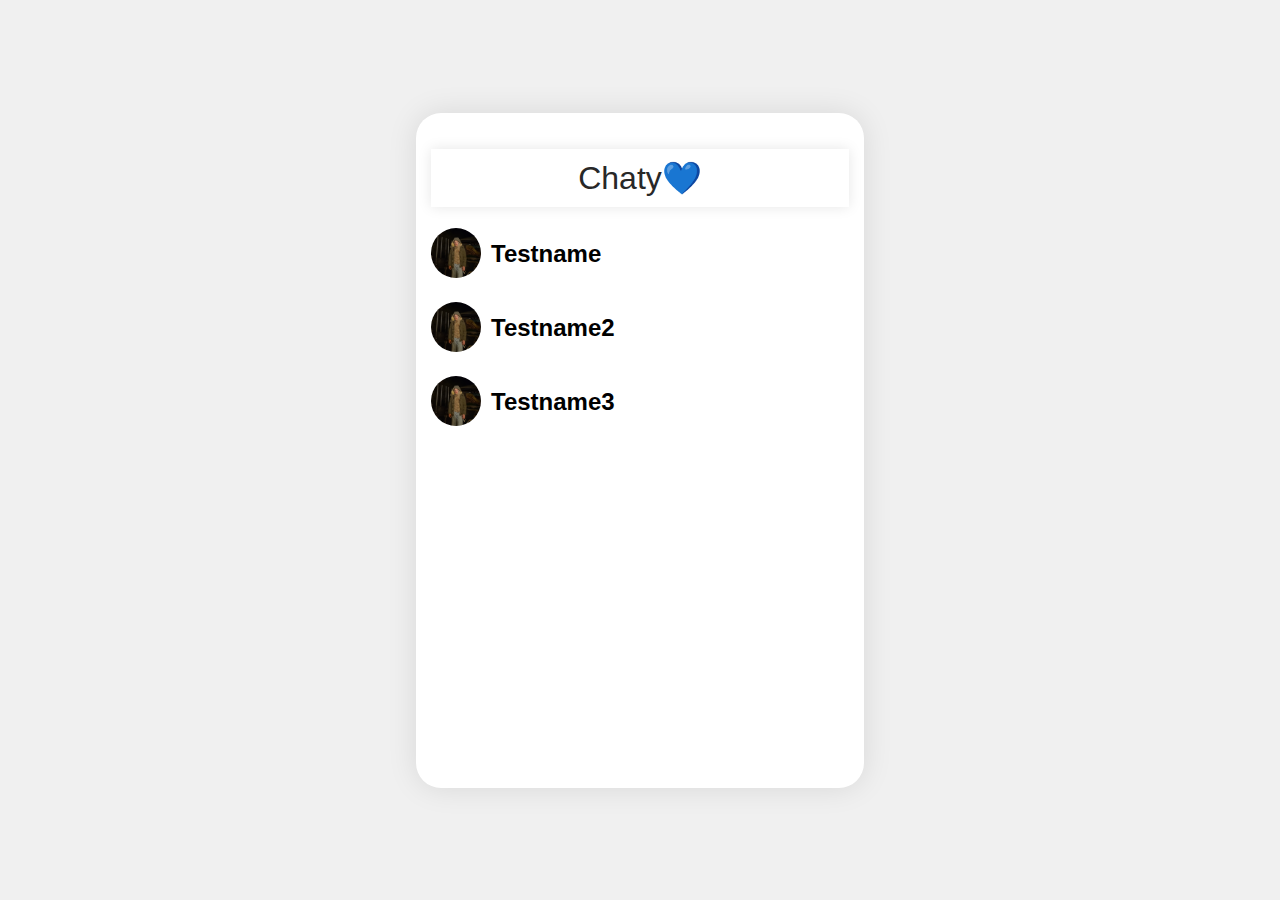
<file: index.html>
<!DOCTYPE html>
<html lang="en">
<head>
    <meta charset="UTF-8">
    <meta name="viewport" content="width=device-width, initial-scale=1.0">
    <link rel="stylesheet" href="styles.css">
    <title>Chaty</title>
    <link rel="icon" href="res/logo.png">
</head>
<body>
    <div class="profile-container">
        <h1>Chaty💙</h1>
        <div class="profile-" id="profile1">
            <a href="test.html"><img src="res/test/pfp.jpg" alt="profilePic"></a>
            <a href="test.html"><h2>Testname</h2></a>
            <div class="notification"></div>
        </div>
        <div class="profile-" id="profile2">
            <a href="test.html"><img src="res/test/pfp.jpg" alt="profilePic"></a>
            <a href="test.html"><h2>Testname2</h2></a>
            <div class="notification"></div>
        </div>
        <div class="profile-" id="profile3">
            <a href="test.html"><img src="res/test/pfp.jpg" alt="profilePic"></a>
            <a href="test.html"><h2>Testname3</h2></a>
            <div class="notification"></div>
        </div>
    </div>
    <script src="test.js"></script>
</body>
</html>
</file>
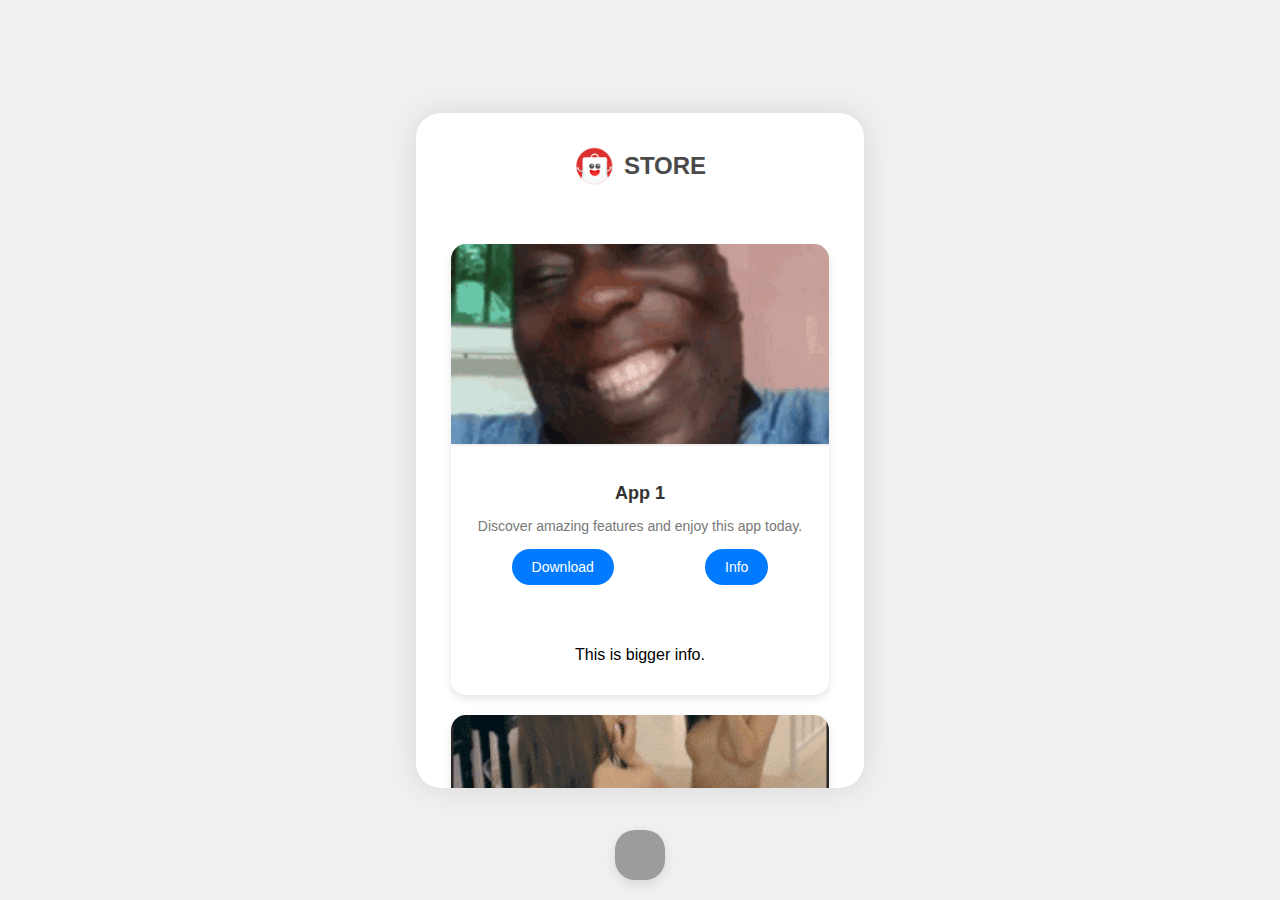
<file: appstore.html>
<!DOCTYPE html>
<html lang="en">
<head>
    <meta charset="UTF-8">
    <meta name="viewport" content="width=device-width, initial-scale=1.0">
    <link rel="stylesheet" href="styles.css">
    <title>Chaty</title>
    <link rel="icon" href="res/icons/store_icon.png">
</head>
<body>
    <div class="profile-container">
        <div class="title">
            <img src="res/icons/store_icon.png" alt="GALLERY">
            <p>STORE</p>
        </div>
        <div class="store" id="store">
            <div class="app-card">
                <img src="res/pr/profile13.gif"App Image 1">
                <div class="app-info">
                    <h3>App 1</h3>
                    <p>Discover amazing features and enjoy this app today.</p>
                    <div class="app-buttons">
                        <button>Download</button>
                        <button>Info</button>
                    </div>
                </div>
                <p class="app-info info-big">This is bigger info.</p>
            </div>
        
            <div class="app-card">
                <img src="res/pr/profile19.gif" alt="App Image 3">
                <div class="app-info">
                    <h3>App 3</h3>
                    <p>Boost your daily efficiency with this awesome app!</p>
                    <div class="app-buttons">
                        <button>Download</button>
                        <button>Info</button>
                    </div>
                </div>
                <p class="app-info info-big">This is bigger info.</p>
            </div>
        </div>
        
    </div>
        <button id="back" onclick="window.location.href='index.html';"></button>
    </div>
    
    
    </div>
    <script src="appstore.js"></script>
</body>
</html>
</file>
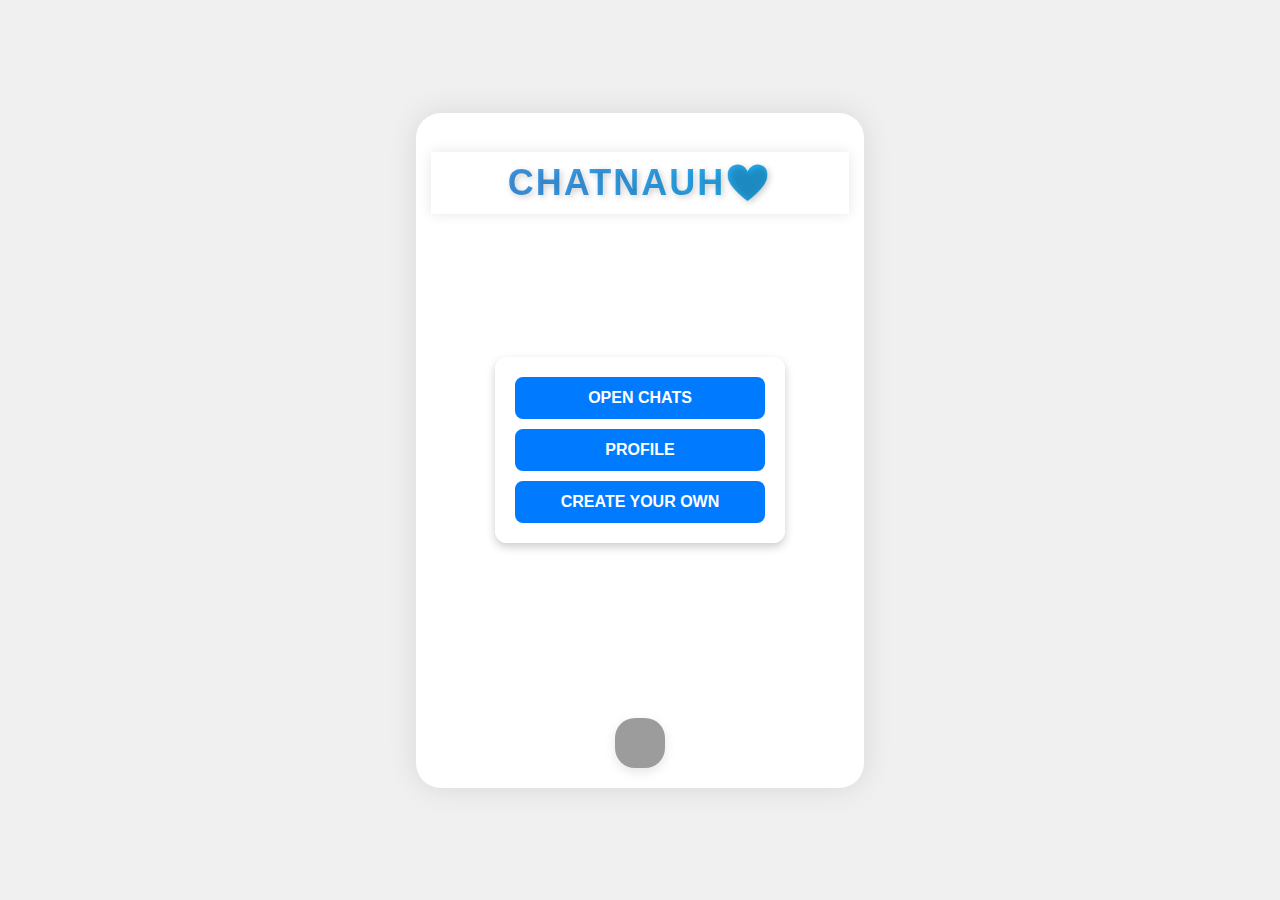
<file: chatnauh.html>
<!DOCTYPE html>
<html lang="en">
<head>
    <meta charset="UTF-8">
    <meta name="viewport" content="width=device-width, initial-scale=1.0">
    <link rel="stylesheet" href="styles.css">
    <title>Chatnauh</title>
    <link rel="icon" href="res/logo.png">
</head>
<body>
    <div class="profile-container">
        <h1 id="lower">CHATNAUH💙</h1>
        <div class="chatnauh">
           <button id="open_chats" onclick="window.location.href='chats.html';">OPEN CHATS</button>
           <button id="open_profile" onclick="window.location.href='profile.html';" >PROFILE</button>
           <button id="open_creation" onclick="window.location.href='creation.html';">CREATE YOUR OWN</button>
        </div> 
        <button id="back" onclick="window.location.href='index.html';"></button>
    </div>
    
    
    </div>
    <script src="chatnauh.js"></script>
</body>
</html>
</file>
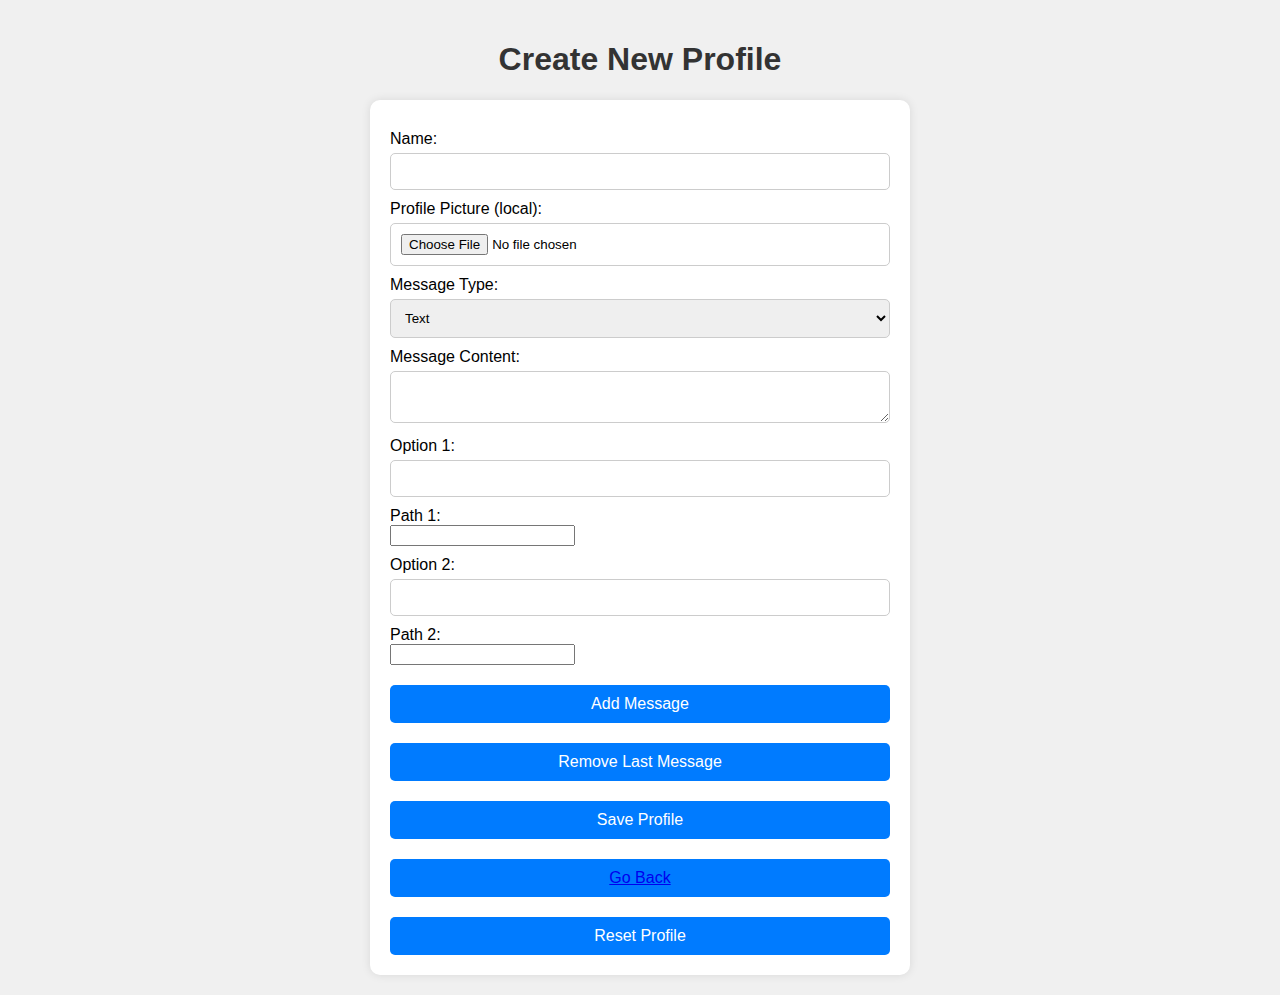
<file: create-profile.html>
<!DOCTYPE html>
<html lang="en">
<head>
    <meta charset="UTF-8">
    <meta name="viewport" content="width=device-width, initial-scale=1.0">
    <title>Create Profile</title>
    <link rel="stylesheet" href="styles_Cr.css">
    <link rel="icon" href="res/logo.png">
</head>
<body>
    <h1>Create New Profile</h1>
    <form id="profile-form">
        <label for="profileName">Name:</label>
        <input type="text" id="profileName" name="profileName" required>
        
        <label for="profilePic">Profile Picture (local):</label>
        <input type="file" id="profilePic" name="profilePic" accept="image/*" required>

        <label for="messageType">Message Type:</label>
        <select id="messageType">
            <option value="text">Text</option>
            <option value="image">Image</option>
            <option value="wait">Wait</option>
        </select>

        <div id="message-content-section">
            <label for="messageContent">Message Content:</label>
            <textarea id="messageContent" name="messageContent"></textarea>
        </div>
        <div id="imageSection">
            <label for="imageUpload">Upload Image:</label>
            <input type="file" id="imageUpload" name="imageUpload" accept="image/*">
        </div>

        <div id="message-options-section">
            <label for="option1">Option 1:</label>
            <input type="text" id="option1" name="option1">
            <label for="path1">Path 1:</label>
            <input type="number" id="path1" name="path1" min="0">

            <label for="option2">Option 2:</label>
            <input type="text" id="option2" name="option2">
            <label for="path2">Path 2:</label>
            <input type="number" id="path2" name="path2" min="0">
        </div>

        <div id="wait-time-section" style="display: none;">
            <label for="waitTime">Wait Time (minutes):</label>
            <input type="number" id="waitTime" name="waitTime" min="0">
        </div>

        <button type="button" id="add-message-btn">Add Message</button>
        <button type="button" id="removeMessage">Remove Last Message</button>
        <ul id="messages-list"></ul>
        
        <button type="submit">Save Profile</button>
        <button><a id="disable" href="index.html">Go Back</a></button>
        <button type="reset">Reset Profile</button>
    </form>

    <script src="create-profile.js"></script>
</body>
</html>
</file>
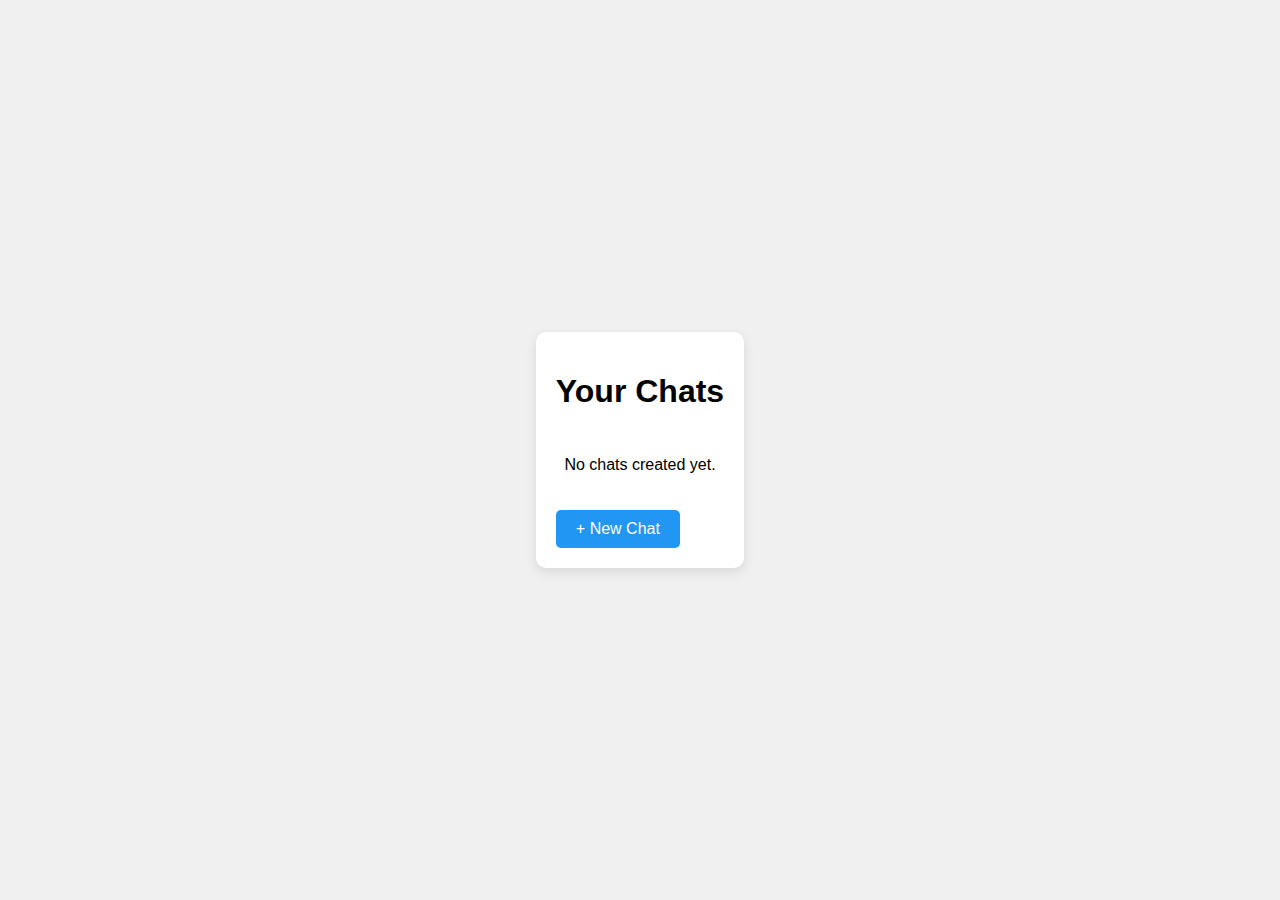
<file: creation.html>
<!DOCTYPE html>
<html lang="en">
<head>
  <meta charset="UTF-8" />
  <meta name="viewport" content="width=device-width, initial-scale=1.0"/>
  <link rel="stylesheet" href="styles.css" />
  <title>Your Chats</title>
</head>
<body>
  <div class="chat-overview">
    <h1>Your Chats</h1>
    <div id="chatList" class="chat-list"></div>
    <button onclick="createNewChat()">+ New Chat</button>
  </div>

  <script src="storage.js"></script>
  <script src="creation.js"></script>
</body>
</html>
</file>
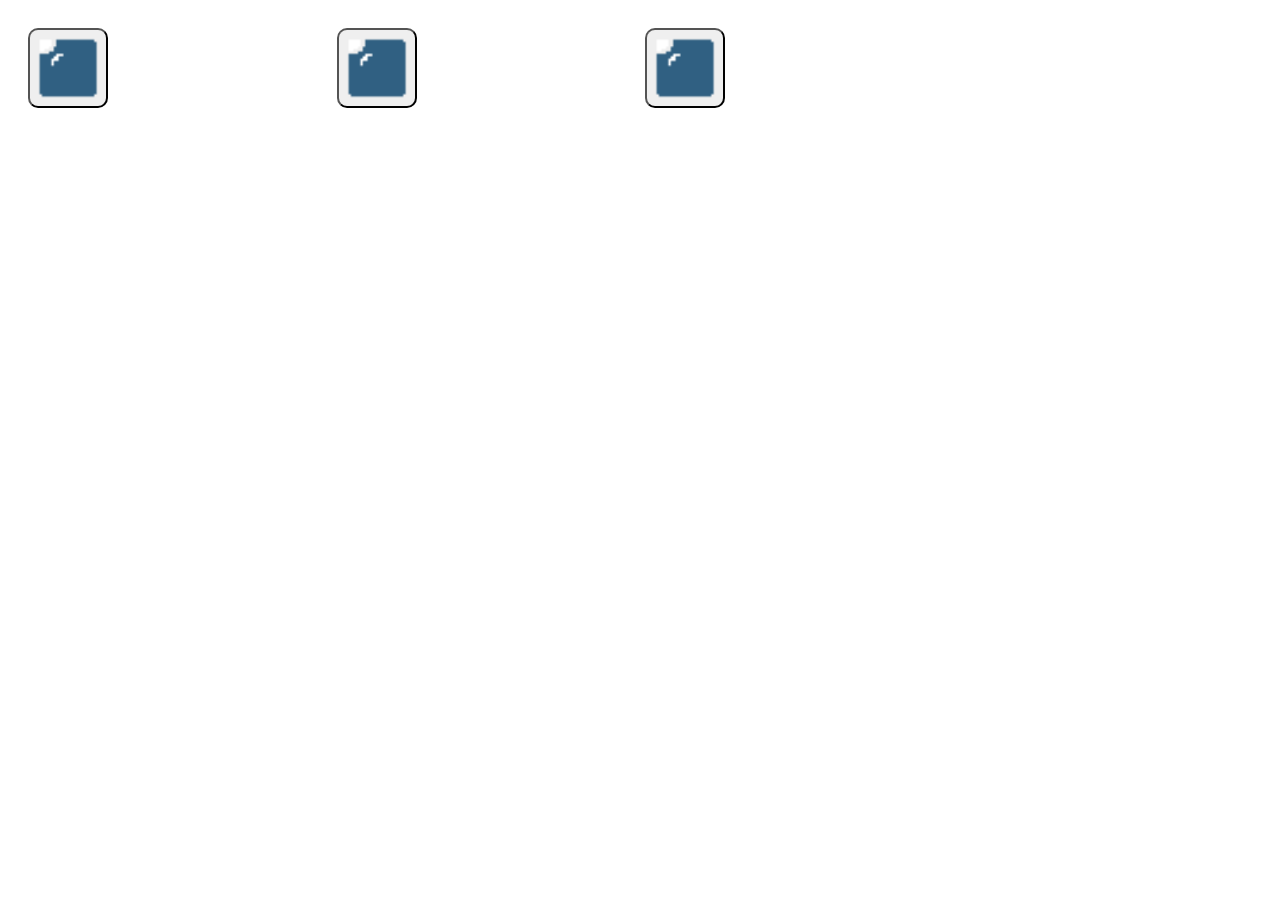
<file: debug2.html>
<!DOCTYPE html>
<html lang="en">
<head>
    <meta charset="UTF-8">
    <meta name="viewport" content="width=device-width, initial-scale=1.0">
    <title>Dynamisches Drag-and-Drop</title>
    <style>
        .phone {
            display: grid;
            grid-template-columns: repeat(4, 1fr); /* 4 Spalten */
            gap: 10px;
            padding: 20px;
        }

        .slot {
            width: 80px;
            height: 80px;
            border-radius: 10px;
            display: flex;
            justify-content: center;
            align-items: center;
        }

        /* Standard: Slots unsichtbar (keine gestrichelte Umrandung) */
        .slot {
            border: none;
        }

        /* Aktiv: Slots zeigen eine gestrichelte Umrandung */
        .dragging-active .slot {
            border: 2px dashed lightgray;
        }

        .app {
            width: 80px;
            height: 80px;
            border-radius: 10px;
            background-size: cover;
            background-position: center;
            cursor: grab;
            position: relative;
        }

        /* Aktiv: Apps mit gestricheltem Rand während Drag */
        .dragging-active .app {
            border: 2px dashed lightgray;
        }

        .app.dragging {
            opacity: 0.5;
            cursor: grabbing;
        }
    </style>
</head>
<body>
    <div class="phone" id="phone">
        <!-- Slots werden durch JavaScript dynamisch befüllt -->
    </div>

    <script>
        const phone = document.getElementById('phone');

        // Array mit Apps (Bilder-URLs und Namen)
        const apps = [
            { id: "settings", image: "res/logo.png" },
            { id: "chaty", image: "res/logo.png" },
            { id: "gallery", image: "res/logo.png"}
        ];

        // Anzahl der Slots im Grid
        const totalSlots = 9;

        // Slots initial erstellen und Apps befüllen
        for (let i = 0; i < totalSlots; i++) {
            const slot = document.createElement('div');
            slot.classList.add('slot');

            // Apps in die ersten Slots laden
            if (i < apps.length) {
                const app = document.createElement('button');
                app.classList.add('app');
                app.setAttribute('draggable', 'true');
                app.style.backgroundImage = `url(${apps[i].image})`;
                app.setAttribute('id', apps[i].id);

                // App in den Slot einfügen
                slot.appendChild(app);

                // Drag-and-Drop-Ereignisse für die App
                addDragEvents(app);
            }

            // Slot zur Telefon-Oberfläche hinzufügen
            phone.appendChild(slot);

            // Drag-and-Drop-Ereignisse für Slots
            addSlotEvents(slot);
        }

        let draggedElement = null;

        // Drag-and-Drop-Events für Apps
        function addDragEvents(app) {
            app.addEventListener('dragstart', (e) => {
                draggedElement = e.target;
                e.target.classList.add('dragging');
                phone.classList.add('dragging-active'); // Klasse hinzufügen
            });

            app.addEventListener('dragend', (e) => {
                e.target.classList.remove('dragging');
                draggedElement = null;
                phone.classList.remove('dragging-active'); // Klasse entfernen
            });
        }

        // Drag-and-Drop-Events für Slots
        function addSlotEvents(slot) {
            slot.addEventListener('dragover', (e) => {
                e.preventDefault(); // Ermöglicht das Ablegen
            });

            slot.addEventListener('drop', (e) => {
                if (!slot.querySelector('.app')) { // Prüft, ob der Slot leer ist
                    slot.appendChild(draggedElement);
                }
            });
        }
    </script>
</body>
</html>
</file>
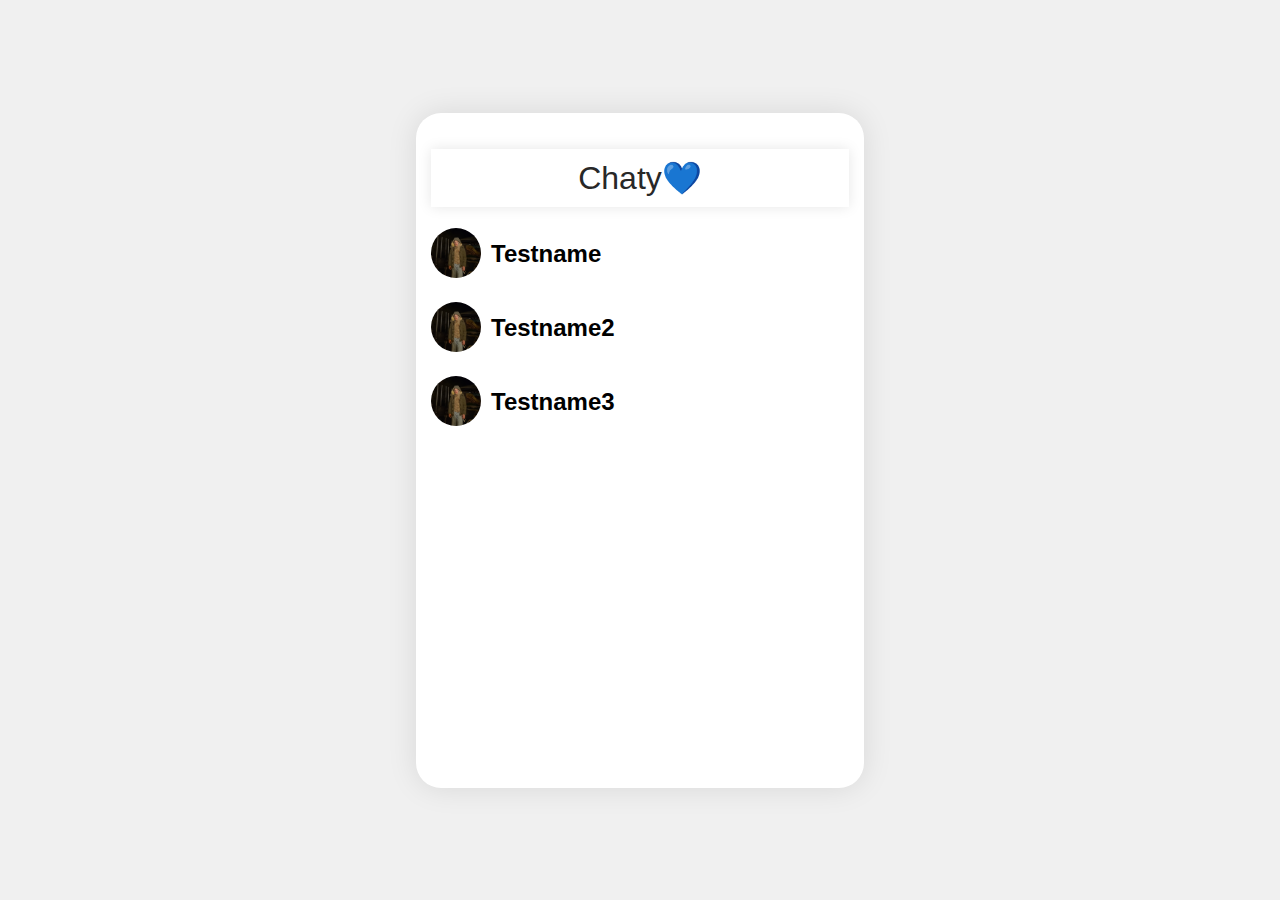
<file: edit.html>
<!DOCTYPE html>
<html lang="en">
<head>
  <meta charset="UTF-8" />
  <meta name="viewport" content="width=device-width, initial-scale=1.0" />
  <link rel="stylesheet" href="styles.css" />
  <title>Edit Chat</title>
</head>
<body>
  <div class="creation-container">
    <h1>Edit Your Chat</h1>

    <div class="chat-meta">
      <label>Character Name:
        <input type="text" id="chatName" placeholder="Enter chat name" />
      </label>
      <label>Profile Picture URL:
        <input type="text" id="chatImageUrl" placeholder="Enter image URL" />
      </label>
      <div class="image-preview">
        <img id="chatImagePreview" src="res/pr/unknown.png" alt="Chat image preview"/>
      </div>
    </div>

    <div class="creation" id="messagesContainer"></div>

    <button id="addMessageBtn">+ Add Message</button>
    <button id="saveBtn">Save Chat</button>
    <button id="exportBtn">Export Chat</button>
    <button id="previewBtn">Play Preview</button>
    <button onclick="window.location.href='creation.html'">← Back</button>
  </div>

  <!-- Templates (wie vorher) -->
  <template id="messageTemplate">
    <div class="message-card" draggable="true">
      <div class="message-header">
        <span class="message-title">Message</span>
        <button class="toggle-btn">▼</button>
      </div>
      <div class="message-body">
        <label>Type:
          <select class="msg-type">
            <option value="text">Text</option>
            <option value="image">Image</option>
            <option value="video">Video</option>
            <option value="notification">Notification</option>
            <option value="complete">Complete</option>
            <option value="createAndWait">Create and Wait</option>
          </select>
        </label>
        <label>Content:
          <input type="text" class="msg-content" placeholder="Enter text or URL" />
        </label>
        <div class="options-container">
          <h4>Options</h4>
          <div class="options-list"></div>
          <button class="add-option-btn">+ Add Option</button>
        </div>
      </div>
  
      <div class="message-actions">
        <button class="delete-message-btn">Delete</button>
      </div>
    </div>
  </template>
  

  <template id="optionTemplate">
    <div class="option">
      <input type="text" class="option-text" placeholder="Option text; leave blank and message will jump to next" />
      <label>Path to:
        <select class="path-dropdown"></select>
      </label>
      <button class="delete-option-btn">🗑️</button>
    </div>
  </template>

  <div class="whereFrom" id="whereFrom">
    <p>Starting Point:</p>
    <select class="whereFromSelect"></select>
  </div>
  
  

  <script src="storage.js"></script>
  <script src="edit.js"></script>
</body>
</html>
</file>
<file: styles.css>
/* styles.css */
body {
    display: flex;
    justify-content: center;
    align-items: center;
    height: 100vh;
    margin: 0;
    font-family: Arial, sans-serif;
    background-color: #f0f0f0;
  }
  
  .chat-container {
    display: flex;
    flex-direction: column;
    align-items: center;
    width: 320px;
  }
  
  #messages {
    width: 100%;
    height: 400px;
    background-color: white;
    box-shadow: 0 0 10px rgba(0, 0, 0, 0.1);
    border-radius: 10px;
    overflow-y: auto;
    padding: 10px;
    margin-bottom: 10px;
  }

  .message {
    display: flex;
    max-width: 60%;  
    padding: 10px;
    border-radius: 15px; 
    margin-bottom: 10px;
    word-wrap: break-word;  
    font-size: 16px; 
}

.message.user {
    justify-content: flex-end;
    margin-left: 25%;
    background-color: var(--myColor, #DCF8C6);   
    color: #000; 
    box-shadow: 0px 2px 8px rgba(0, 0, 0, 0.1); 
    position: relative;
    padding: 12px 18px;  
}

.message.bot {
    justify-content: flex-start;
    background-color: #F0F0F0; 
    color: #333;  
    box-shadow: 0px 2px 8px rgba(0, 0, 0, 0.1); 
    position: relative;
    padding: 12px 18px; 
}
  .message.bot img {
    width: 80%;
    height: 50%;
    border-radius: 12px;
    transition: transform 0.3s ease;
    z-index: 1;
    object-fit: cover;
    position: relative;
  }

  .message.user::before {
    content: '';
    background-image: var(--avatar-image, url('res/logo.png')); /* Benutzer Avatar */
    background-size: cover;
    background-position: center;
    width: 30px;
    height: 30px;
    border-radius: 50%;
    position: absolute;
    left: -40px;  /* Avatar auf der linken Seite des Containers */
    top: 50%;
    transform: translateY(-50%);
}

.message.bot::before {
    content: '';
    background-image: var(--avatar-background-image, url('res/logo.png'));
    background-size: cover;
    background-position: center;
    width: 30px;
    height: 30px;
    border-radius: 50%;
    position: absolute;
    right: -40px;  /* Avatar auf der rechten Seite des Containers */
    top: 50%;
    transform: translateY(-50%);
}
  
  .message:hover {
    transform: translateY(-2px);
    box-shadow: 0px 4px 16px rgba(0, 0, 0, 0.1);  /* Etwas stärkerer Schatten beim Hover */
    transition: transform 0.2s ease, box-shadow 0.2s ease;
}

  .message .text {
    max-width: 70%;
    padding: 10px;
    border-radius: 10px;
    background-color: #e0e0e0;
    color: #333;
  }
  
  .message.user .text {
    background-color: #0084ff;
    color: white;
  }
  
  #options {
    display: flex;
    justify-content: space-between;
    flex-wrap: wrap;
    width: 100%;
  }
  
  #options button {
    width: 48%;
    padding: 10px;
    border: none;
    border-radius: 5px;
    background-color: #0084ff;
    color: white;
    cursor: pointer;
    margin-bottom: 10px;
    position: relative;
    z-index: 10;
  }
  
  .typing-indicator img {
    width: 50px;
    height: 50px;
    border-radius: 12px;
  }

  #profile img {
    width: 100px;
    height: 100px;
    border-radius: 30px;
    object-fit: cover;
  }
  
  .profile-container {
    width: 100%;
    max-width: 23%;
    height: 100%;
    max-height: 75%;
    background-color: white;
    box-shadow: 0 0 30px rgba(0, 0, 0, 0.1);
    border-radius: 25px;
    padding: 20px;
    margin: 0 auto; /* Centers the container */
    box-sizing: border-box;
    overflow-y: auto;
    overflow-x: hidden;
    position: relative;
}

.profile-containerH {
  width: 100%;
  max-width: 23%;
  height: 100%;
  max-height: 75%;
  background-color: white;
  box-shadow: 0 0 30px rgba(0, 0, 0, 0.1);
  border-radius: 25px;
  padding: 20px;
  margin: 0 auto; /* Centers the container */
  box-sizing: border-box;
  overflow-y: hidden; /*different*/
  overflow-x: hidden;
  position: relative;
  
  background-image: var(--myWallpaper); 
  border: 10px solid white; 
  background-size: cover;
  background-position: center; 
  background-repeat: no-repeat; 
}

.creation-container {
    width: 100%;
    max-width: 70%;
    height: 100%;
    max-height: 75%;
    background-color: white;
    box-shadow: 0 0 30px rgba(0, 0, 0, 0.1);
    border-radius: 25px;
    padding: 20px;
    margin: 0 auto; /* Centers the container */
    box-sizing: border-box;
    overflow-y: auto;
    overflow-x: hidden;
    position: relative;
}

.profile-content {
  display: flex;
  flex-direction: column;
  overflow-y: auto; 
  padding-top: 10px; 
  max-height: calc(75% - 20px);
  animation: slideUpProfile 1s ease-out forwards;
}

.profile-container h1 {
    color: rgb(40, 40, 40);
    text-decoration: dotted;
    font-family: Impact, Haettenschweiler, 'Arial Narrow Bold', sans-serif;
    font-weight: 200;
    font-stretch: wider;
    text-align: center;
    box-shadow: 0 0 13px rgba(0, 0, 0, 0.1);
    padding-top: 10px;
    padding-bottom: 10px;
    top:0;
    position: sticky;
}

.profile-containerH h1 {
  color: rgb(40, 40, 40);
  text-decoration: dotted;
  font-family: Impact, Haettenschweiler, 'Arial Narrow Bold', sans-serif;
  font-weight: 200;
  font-stretch: wider;
  text-align: center;
  box-shadow: 0 0 13px rgba(0, 0, 0, 0.1);
  padding-top: 10px;
  padding-bottom: 10px;
  top:0;
  position: sticky;
}

@media (max-width: 1700px) {
  .profile-container {
      max-width: 30%; /* Slightly increase container width on smaller screens */
      padding: 15px; /* Reduce padding to fit more content */
  }
  .profile-containerH {
    max-width: 30%; /* Slightly increase container width on smaller screens */
    padding: 15px; /* Reduce padding to fit more content */
}
  .notification_{
      width: 30%;
  }
}
/* Media query for smaller screens like tablets and phones */
@media (max-width: 1400px) {
  .profile-container {
      max-width: 35%; /* Slightly increase container width on smaller screens */
      padding: 15px; /* Reduce padding to fit more content */
  }
  .profile-containerH {
    max-width: 35%; /* Slightly increase container width on smaller screens */
    padding: 15px; /* Reduce padding to fit more content */
}
  .notification_{
    width: 30%;
}
}

@media (max-width: 1200px) {
    .profile-container {
        max-width: 40%; /* Slightly increase container width on smaller screens */
        padding: 15px; /* Reduce padding to fit more content */
    }
    .profile-containerH {
      max-width: 40%; /* Slightly increase container width on smaller screens */
      padding: 15px; /* Reduce padding to fit more content */
  }
    .notification_{
      width: 30%;
  }
}

@media (max-width: 900px) {
  .profile-container {
      max-width: 45%; /* Slightly increase container width on smaller screens */
      padding: 15px; /* Reduce padding to fit more content */
  }
  .notification_{
    width: 30%;
}
}

@media (max-width: 768px) {
    .profile-container {
        max-width: 60%; /* Allow it to take up more space on smaller screens */
        padding: 10px;
    }
    .profile-containerH {
      max-width: 60%; /* Allow it to take up more space on smaller screens */
      padding: 10px;
  }
    .notification_{
      width: 30%;
  }
}

@media (max-width: 480px) {
    .profile-container {
        max-width: 80%; /* Further increase container width */
        padding: 10px;
    }
    .profile-container h1 {
        font-size: 1.5em; /* Make font smaller on mobile */
    }

    .profile-containerH {
      max-width: 80%; /* Further increase container width */
      padding: 10px;
  }
  .profile-containerH h1 {
      font-size: 1.5em; /* Make font smaller on mobile */
  }
    
}


.profile- {
    display: flex;
    align-items: start;
    margin-bottom: 20px;
}

.profile- img {
    image-resolution: 100%;
    width: 100%;
    height: 100%;
    width: 50px;
    height: 50px;
    border-radius: 25px;
    margin-right: 10px;
    object-fit: cover;
}

.profile- h2{
  margin: 12px 0;
  text-decoration: none;
}
.profile- a {
  text-decoration: none;
  color: inherit;
}

.profile- h2:hover{
  text-decoration: underline;
}
.last-message {
  color: gray;
  font-size: 0.9em;
  text-align: center;
}

#back a{
  text-decoration: none;
  color: inherit;
}
#back a:hover{
  text-decoration: underline;
  color: inherit;
}

.notificationDot {
    width: 10px;
    height: 10px;
    background-color: red;
    border-radius: 50%;
    visibility: hidden;
}

.modal {
  visibility: hidden;
  position: fixed;
  top: 0;
  left: 0;
  width: 100%;
  height: 100%;
  background-color: rgba(0, 0, 0, 0.5); 
  z-index: 5;
}

.modal-content {
  background-color: white;
  margin: 5% auto;
  padding: 20px;
  border-radius: 10px;
  width: 80%;
  max-width: 700px;
  text-align: center;
  position: relative;
}

.close-btn {
  color: #ff1a1a;
  font-size: 28px;
  font-weight: bold;
  position: absolute;
  top: 10px; 
  right: 25px; 
  cursor: pointer;
  z-index: 11; 
}


.close-btn:hover,
.close-btn:focus {
  color: black;
  text-decoration: none;
  cursor: pointer;
}

#modal-img {
  width: 100%;
  height: auto;
  max-width: 500px;
  max-height: 75vh;
  border-radius: 10px;
  transition: transform 0.3s ease
}

#modal-img:hover {
  position: relative;
  transform: scale(1.1);
}

/* Notification Container */
.notification {
  position: fixed;
  bottom: 2%;
  right: 1%;
  background-color: #ff4f58; /* Vibrant color */
  color: white;
  padding: 15px;
  border-radius: 8px;
  width: 25%;
  box-shadow: 0 4px 12px rgba(0, 0, 0, 0.2);
  /*transform: translateY(100px);  Start position (hidden below) */
  opacity: 0; /* Initially hidden */
  transition: transform 1s ease-out, opacity 1s ease-out;  /* Smooth transition */
  margin-bottom: 60px;
  margin-right: 5%;
}

.notification_{
  position: fixed;
  bottom: 12%;
  right: 20px;
  background-color: aliceblue;
  color: #333;
  padding: 15px;
  border-radius: 8px;
  width: 25%;
  box-shadow: 0 4px 12px rgb(141, 141, 141);
  opacity: 0;
  transition: opacity 2s ease-in-out;
  margin-right: 5%;
}

/* Ensure content is arranged properly */
.notification-content {
  display: contents;
  align-items: end;
  width: 100%;
}

#notification-icon {
  width: 50px;
  height: 50px;
  margin-right: 15px;
  border-radius: 50%;
  object-fit: cover;
}

#notification-name {
  font-size: 18px;
  margin: 0;
  font-weight: bold;
  color: black;
}



/* Show class adds animation to fade and move */
.notification.show {
  opacity: 1;
  transform: translateY(0); /* Move into view */
  animation: vibrate 0.5s ease-out 0.5s infinite alternate;  /* Vibration effect */
}


/* Vibrate effect */
@keyframes vibrate {
  0% {
    transform: translateX(0);
  }
  25% {
    transform: translateX(-5px);
  }
  50% {
    transform: translateX(5px);
  }
  75% {
    transform: translateX(-5px);
  }
  100% {
    transform: translateX(5px);
  }
}

.spoiler-container {
  position: relative;
  display: inline-block;
  cursor: pointer;
  overflow: hidden;
  max-width: 100%;  /* Initial size limit */
  height: 50%;
}

.spoiler-content {
  opacity: 0.1;            
  filter: grayscale(100%);       
  transition: opacity 0.3s ease, filter 0.3s ease, max-width 0.3s ease;  /* Smooth transition for resizing */
  width: 200px;   
  height: 200px;;
}

.spoiler-text {
  position: absolute;
  top: 50%;
  left: 50%;
  transform: translate(-50%, -50%);
  color: white;
  font-weight: bold;
  background-color: rgba(0, 0, 0, 0.9);
  padding: 10px;
  border-radius: 10px;
  text-align: center;
}

.spoiler-container:hover .spoiler-content {
  opacity: 0.2; /* Show some feedback when hovering */
}

.spoiler-container .revealed {
  opacity: 1;         
  filter: grayscale(0%);
  max-width: none;      
  width: 100%;         
  height: 100%;;
}


@media (max-width: 600px) {
  .spoiler-container {
      max-width: 100%;
  }

  .spoiler-text {
      font-size: 12px; /* Kleinere Schrift für mobile Geräte */
      padding: 8px;
  }
}

.chatnauh {
  position: absolute;
  top: 50%;
  left: 50%;
  transform: translate(-50%, -50%);
  background-color: rgba(255, 255, 255, 0.85);  /* Heller Hintergrund */
  padding: 20px;
  border-radius: 12px;  /* Rundere Ecken */
  box-shadow: 0 4px 10px rgba(0, 0, 0, 0.2);  /* Sanfter Schatten */
  text-align: center;
  width: 250px;
  height: auto;
  display: flex;
  flex-direction: column;
  gap: 10px;
}

.chatnauh button {
  color: #fff;
  font-weight: bold;
  background-color: #007BFF;  /* Blaue Farbe für Buttons */
  padding: 12px;
  border-radius: 8px;
  border: none;
  font-size: 16px;
  cursor: pointer;
  transition: all 0.3s ease;  /* Sanfter Übergang */
}

.chatnauh button:hover {
  background-color: #0056b3;  /* Dunkleres Blau bei Hover */
  transform: translateY(-3px);  /* Leichte Anhebung des Buttons */
}

.chatnauh button:focus {
  outline: none;  /* Entfernt den Standard-Fokus-Rand */
}

.chatnauh button:active {
  transform: translateY(1px);  /* Drücken-Effekt */
}

#lower {
  font-family: 'Segoe UI', Tahoma, Geneva, Verdana, sans-serif;  /* Moderne Schriftart */
  color: transparent;  /* Text transparent machen, damit nur der Glanz sichtbar wird */
  font-size: 36px;
  font-weight: 700;
  text-transform: uppercase;
  letter-spacing: 2px;
  text-shadow: 2px 2px 6px rgba(0, 0, 0, 0.2);  /* Sanfter Schatten für Tiefe */
  margin-bottom: 20px;
  text-align: center;
  background: linear-gradient(90deg, #4A90E2, #00C9FF, #4A90E2); /* Glitzer-Farben */
  background-size: 300% 100%;
  -webkit-background-clip: text;  /* Hintergrund nur auf den Text anwenden */
  background-clip: text;
  animation: shine 40s infinite;  /* Animation für den Glanz */
}

.title {
  display: flex;
  align-items: center;
  justify-content: center;
  margin-bottom: 20px;
  animation: slideUpProfile 1s ease-out forwards;
}

.title img {
  width: 40px;
  height: 40px;
  margin-right: 10px;
  
}

.add-folder-btn {
  position: relative;
  border: none;
  background: none;
  cursor: pointer;
  padding: 8px;
  display: flex;
  align-items: center;
  justify-content: center;
  transition: transform 0.2s;
}

.add-folder-btn img {
  width: 24px;
  height: 24px;
  filter: brightness(0) invert(0); /* optional, depends on bg */
  transition: filter 0.3s;
}

.add-folder-btn:hover {
  transform: scale(1.1);
}

.add-folder-btn .btn-text {
  position: absolute;
  bottom: -28px;
  background-color: #333;
  color: #fff;
  padding: 4px 8px;
  border-radius: 5px;
  font-size: 0.8em;
  white-space: nowrap;
  opacity: 0;
  pointer-events: none;
  transition: opacity 0.2s;
}

.add-folder-btn:hover .btn-text {
  opacity: 1;
}

.ripple {
  position: absolute;
  width: 100px;
  height: 100px;
  background: rgba(0, 123, 255, 0.4); /* Light blue ripple */
  border-radius: 50%;
  transform: scale(0);
  animation: ripple 0.3s linear;
  pointer-events: none;
  z-index: 1;
}

@keyframes ripple {
  to {
      transform: scale(4);
      opacity: 0;
  }
}

.title p {
  font-size: 24px;
  font-weight: bold;
  color: #4a4a4a;
}

/* Gallery Styles */
.gallery {
  display: grid;
  grid-template-columns: repeat(3, 1fr);
  gap: 15px;
  margin-top: 20px;
  animation: slideUpProfile 1s ease-out forwards;
}

/* Gallery Item Styles */
.gallery-item {
  position: relative;
  overflow: hidden;
  border-radius: 15px;
  box-shadow: 0 4px 6px rgba(0, 0, 0, 0.1);
  transition: transform 0.3s ease, box-shadow 0.3s ease;
}

/* Hover Effect for Gallery Item */
.gallery-item:hover {
  transform: translateY(-5px);
  box-shadow: 0 10px 15px rgba(0, 0, 0, 0.1);
}

/* Gallery Image */
.gallery-item img {
  width: 100%;
  height: 100%;
  object-fit: cover;
  transition: transform 0.3s ease;
  border-radius: 15px;
}

.gallery-item video {
  width: 100%;
  height: 100%;
  object-fit: cover;
  transition: transform 0.3s ease;
  border-radius: 15px;
}

/* Hover Effect on Image */
.gallery-item:hover img {
  transform: scale(1.05);
}

.gallery-item.folder img{
  height: 50%;
}

.folder-content {
  position: absolute;
  top: 50px;
  left: 0;
  width: 100%;
  background-color: rgba(255, 255, 255, 0.9);
  padding: 20px;
  border-radius: 10px;
  box-shadow: 0 4px 8px rgba(0, 0, 0, 0.2);
  z-index: 100;
}

.folder-content img {
  width: 100px;
  height: 100px;
  margin: 10px;
  border-radius: 8px;
}


/* Text Overlays on Image */
.overlay {
  position: absolute;
  top: 0;
  left: 0;
  right: 0;
  bottom: 0;
  background-color: rgba(0, 0, 0, 0.5); /* Dark semi-transparent background */
  color: white;
  display: flex;
  justify-content: center;
  align-items: center;
  opacity: 0;
  visibility: hidden;
  transition: opacity 0.3s ease, visibility 0.3s ease;
  border-radius: 15px;
  pointer-events: none;
}

img:fullscreen {
  max-width: 100%;
  max-height: 90vh; /* 90% of the viewport height */
  object-fit: contain; /* Maintain aspect ratio */
}
video:fullscreen {
  max-width: 100%;
  max-height: 90vh; /* 90% of the viewport height */
  object-fit: contain; /* Maintain aspect ratio */
}



/* Custom context menu style */
.custom-menu {
  display: none;
  position: absolute;
  background-color: white;
  border: 1px solid #ccc;
  box-shadow: 0 2px 10px rgba(0, 0, 0, 0.2);
  padding: 5px 0;
  list-style: none;
  z-index: 9999;
}

.custom-menu ul {
  margin: 0;
  padding: 0;
}

.custom-menu li {
  padding: 10px;
  cursor: pointer;
}

.custom-menu li:hover {
  background-color: #ddd;
}


.gallery-item:hover .overlay {
  opacity: 1;
  visibility: visible;
}

/* Overlay Text */
.overlay-text {
  font-size: 20px;
  font-weight: bold;
  text-align: center;
  word-break: break-word; /* Allows the text to break within long words if necessary */
  margin-left: 10px;
  margin-right: 10px;
}

.gallery-item:hover .overlay-text {
  transform: scale(1.1);
  transition: transform 0.3s ease;
}

.time_ h1{
  font-family: 'Segoe UI', Tahoma, Geneva, Verdana, sans-serif;  /* Moderne Schriftart */
  color: transparent;  /* Text transparent machen, damit nur der Glanz sichtbar wird */
  font-size: 36px;
  font-weight: 700;
  text-transform: uppercase;
  letter-spacing: 2px;
  text-shadow: 2px 2px 6px rgba(0, 0, 0, 0.2);  /* Sanfter Schatten für Tiefe */
  margin-bottom: 20px;
  background: linear-gradient(90deg, #4A90E2, #00C9FF, #4A90E2); /* Glitzer-Farben */
  background-size: 300% 100%;
  -webkit-background-clip: text;  /* Hintergrund nur auf den Text anwenden */
  background-clip: text;
  animation: shine 40s infinite;  /* Animation für den Glanz */
}

/* Animation für den Glanz-Effekt */
@keyframes shine {
  0% {
    background-position: 300% 0;
  }
  50% {
    background-position: -300% 0;
  }
  100% {
    background-position: 300% 0;
  }
}

#back {
  background-color: #9c9c9c;
  color: rgb(0, 0, 0);
  font-size: 20px;
  width: 50px;
  height: 50px;
  border-radius: 40%;  
  border: none;
  box-shadow: 0 4px 12px rgba(0, 0, 0, 0.1);
  display: flex;
  align-items: center;
  justify-content: center;
  cursor: pointer;
  transition: all 0.3s ease;
  position: absolute; 
  bottom: 20px;  
  left: 50%;  
  transform: translateX(-50%);  
  animation: slideUp 1s ease-out forwards;
}

#back:hover {
  background-color: #d4615d;  /* Wechsel von Grau zu Orange */
  box-shadow: 0 10px 30px rgba(0, 0, 0, 0.2);  /* Stärkerer Schatten */
  filter: brightness(1.2);  /* Hellerer Effekt */
}

/* Aktiver Effekt beim Klicken */
#back:active {
  transform: scale(1) translateY(10px); /* Button zurück auf normale Größe und nach unten drücken */
  box-shadow: 0 4px 12px rgba(0, 0, 0, 0.1);  /* Normaler Schatten beim Klicken */
}

@keyframes slideUp {
  0% {
      transform: translate(-50%, 20px) scale(0.8);  /* Startposition: etwas kleiner und unterhalb */
      opacity: 0;
  }
  60% {
      transform: translate(-50%, 0) scale(1.05);  /* Vergrößert und leicht nach oben bewegt */
      opacity: 0.8;  /* Button wird allmählich sichtbar */
  }
  100% {
      transform: translateX(-50%) scale(1);  /* Endposition: normal groß und zentriert */
      opacity: 1;
  }
}

#open_chats {
  animation: slideUpChats 1s ease-out forwards;
}

/* Animation für den "PROFILE" Button */
#open_profile {
  animation: slideUpProfile 1s ease-out forwards;
}

/* Animation für den "SETTINGS" Button */
#open_settings {
  animation: slideUpSettings 1s ease-out forwards;
}

@keyframes slideUpChats {
  0% {
      transform: translateY(20px) scale(0.8);
      opacity: 0;
  }
  60% {
      transform: translateY(0) scale(1.05);
      opacity: 0.8;
  }
  100% {
      transform: translateY(0) scale(1);
      opacity: 1;
  }
}

/* Lade-Animation für den "PROFILE" Button */
@keyframes slideUpProfile {
  0% {
      transform: translateX(-20px) scale(0.8);
      opacity: 0;
  }
  60% {
      transform: translateX(0) scale(1.05);
      opacity: 0.8;
  }
  100% {
      transform: translateX(0) scale(1);
      opacity: 1;
  }
}

/* Lade-Animation für den "SETTINGS" Button */
@keyframes slideUpSettings {
  0% {
      transform: translateX(20px) scale(0.8);
      opacity: 0;
  }
  60% {
      transform: translateX(0) scale(1.05);
      opacity: 0.8;
  }
  100% {
      transform: translateX(0) scale(1);
      opacity: 1;
  }
}

.message_iframe{
  width: 250%;
  height: 200%;
}

        .phone {
            display: grid;
            grid-template-columns: repeat(4, 1fr);
            gap: 10px;
            padding: 20px;
            justify-items: center;
        }

        .phone button {
            width: 60px;
            height: 60px;
            background-size: cover;
            background-position: center;
            border: none;
            border-radius: 15px;
            cursor: pointer;
            position: relative;
            box-shadow: 0px 4px 6px rgba(0, 0, 0, 0.1);
        }

        /* Textanzeige beim Hover */
        .phone button::after {
            content: attr(id); /* Zeigt den ID-Text (z. B. den Namen) */
            position: absolute;
            top: 50%;
            left: 50%;
            transform: translate(-50%, -50%);
            color: white;
            font-size: 14px;
            font-weight: bold;
            text-shadow: 0px 0px 5px rgba(0, 0, 0, 0.8);
            opacity: 0;
            transition: opacity 0.2s ease;
            pointer-events: none; /* Kein Klick auf den Text möglich */
        }

        .phone button:hover::after {
            opacity: 1; /* Text wird sichtbar beim Hover */
        }

        .app {
          width: 60px;
          height:60px;
          border-radius: 15px;
          background-size: cover;
          background-position: center;
          cursor: grab;
          border: none;
          box-shadow: 10px 10px 15px rgba(0, 0, 0, 0.5); /* Adds shadow to the element */
      }

      .app.dragging {
          opacity: 0.5; /* Halbtransparent während des Ziehens */
          cursor: grabbing;
      }

      .slot {
        width: 60px;
        height: 60px;
        border: 2px dashed rgba(211, 211, 211, 0.288); /* Leerer Slot-Stil */
        border-radius: 10px;
        display: flex;
        justify-content: center;
        align-items: center;
    }

    /* Standard: Slots unsichtbar (keine gestrichelte Umrandung) */
    .slot {
      border: none;
    }

    /* Aktiv: Slots zeigen eine gestrichelte Umrandung */
    .dragging-active .slot {
      border: 2px dashed lightgray;
    }
    .dragging-active .app {
      border: 2px dashed lightgray;
  }

  .store {
    display: grid;
    grid-template-columns: repeat(auto-fill, minmax(250px, 1fr));
    gap: 20px;
    padding: 20px;
}

.app-card {
    background-color: #ffffff;
    border-radius: 15px;
    box-shadow: 0 4px 8px rgba(0, 0, 0, 0.1);
    overflow: hidden;
    transition: transform 0.3s ease, box-shadow 0.3s ease;
    text-align: center;
    cursor: pointer;
}

.app-card:hover {
    transform: translateY(-10px);
    box-shadow: 0 8px 16px rgba(0, 0, 0, 0.2);
}

.app-card img {
    width: 100%;
    height: 200px;
    object-fit: cover;
    border-bottom: 2px solid #f0f0f0;
}

.app-card .app-info {
    padding: 15px;
    text-align: center;
}

.app-card .app-info h3 {
    font-size: 18px;
    color: #333;
    margin-bottom: 10px;
}

.app-card .app-info p {
    font-size: 14px;
    color: #777;
    margin-bottom: 15px;
}

.app-card .app-buttons {
    display: flex;
    justify-content: space-around;
    margin-bottom: 15px;
}

.app-card .app-buttons button {
    background-color: #007bff;
    color: white;
    border: none;
    padding: 10px 20px;
    border-radius: 30px;
    cursor: pointer;
    font-size: 14px;
    transition: background-color 0.3s;
}

.app-card .app-buttons button:hover {
    background-color: #0056b3;
}

.progress-container {
  width: 50%;
  height: 8px;
  background-color: #f0f0f0;
  border-radius: 10px;
  margin-top: 10px;
}

.progress-bar {
  height: 100%;
  width: 0;
  background-color: #007bff;
  border-radius: 10px;
  transition: width 0.1s;
}

.settings {
  padding: 20px;
  margin-top: 20px;
}

/* Individual Setting Item Styles */
.setting-item {
  background-color: #fff;
  border-radius: 8px;
  margin-bottom: 15px;
  padding: 15px;
  box-shadow: 0 2px 8px rgba(0, 0, 0, 0.1);
  display: flex;
  justify-content: space-between;
  align-items: center;
  cursor: pointer;
  transition: all 0.3s ease;
}

.setting-item:hover {
  background-color: #f0f0f0;
  box-shadow: 0 4px 12px rgba(0, 0, 0, 0.1);
}

/* Setting Item Title */
.setting-item h3 {
  font-size: 18px;
  color: #333;
  margin-bottom: 5px;
}

/* Setting Item Description */
.setting-item p {
  font-size: 14px;
  color: #777;
}

/* Switch for toggleable settings */
.switch {
  position: relative;
  display: inline-block;
  width: 34px;
  height: 20px;
}

.switch input {
  opacity: 0;
  width: 0;
  height: 0;
}

.slider {
  position: absolute;
  cursor: pointer;
  top: 0;
  left: 0;
  right: 0;
  bottom: 0;
  background-color: #ccc;
  transition: 0.4s;
  border-radius: 50px;
}

.slider:before {
  position: absolute;
  content: "";
  height: 12px;
  width: 12px;
  border-radius: 50px;
  left: 4px;
  bottom: 4px;
  background-color: white;
  transition: 0.4s;
}

input:checked + .slider {
  background-color: #007bff;
}

input:checked + .slider:before {
  transform: translateX(14px);
}

/* Gallery Modal */
.gallery-modal {
  display: none; /* Hidden by default */
  position: fixed;
  top: 0;
  left: 0;
  width: 100%;
  height: 100%;
  background-color: rgba(0, 0, 0, 0.8); /* Darker background */
  z-index: 1000;
  justify-content: center;
  align-items: center;
  display: flex;
  flex-direction: column;
  animation: fadeIn 0.3s ease-out;
  opacity: 1;
  transform: scale(1);
  transition: opacity 0.3s ease, transform 0.3s ease;
}

/* Modal Content */
.galmodal-content {
  position: relative;
  background: linear-gradient(145deg, #1e1e1e, #303030); /* Subtle dark gradient */
  padding: 20px;
  border-radius: 12px; 
  justify-items: center;
  text-align: center;
  max-width: 90%;
  max-height: 90vh;
  overflow-y: auto;
  box-shadow: 0 10px 30px rgba(0, 0, 0, 0.3); /* Stronger shadow for depth */
  opacity: 0;
  transform: translateY(-20px);
  animation: modalIn 0.5s ease-out forwards;
}

/* Fullscreen Image Styling */
#fullscreenImage {
  max-width: 100%;
  max-height: 80vh;
  margin-bottom: 20px;
  border-radius: 10px;
  transition: transform 0.3s ease, box-shadow 0.3s ease;
}

#fullscreenVideo {
  max-width: 100%;
  max-height: 80vh;
  margin-bottom: 20px;
  border-radius: 10px;
  transition: transform 0.3s ease, box-shadow 0.3s ease;
}


#fullscreenImage:hover {
  transform: scale(1.05); /* Slight zoom on hover */
  box-shadow: 0 5px 20px rgba(0, 0, 0, 0.4); /* Soft shadow on hover */
}

#fullscreenVideo:hover {
  transform: scale(1.05); /* Slight zoom on hover */
  box-shadow: 0 5px 20px rgba(0, 0, 0, 0.4); /* Soft shadow on hover */
}

/* Button Container */
.button-container {
  display: flex;
  justify-content: center; /* Center buttons horizontally */
  gap: 15px; /* Space between buttons */
  margin-bottom: 20px;
}

#heart_{
  background-color: #007bff;
}

/* Button Styling */
.galmodal-content button {
  padding: 12px 24px;
  background-color: #4CAF50; /* Soft green color */
  color: white;
  border: none;
  border-radius: 30px; /* More rounded corners */
  cursor: pointer;
  font-size: 16px;
  width: auto; /* Button width based on content */
  max-width: 200px; /* Max width for buttons */
  transition: background-color 0.3s ease, transform 0.2s ease, box-shadow 0.2s ease; /* Smooth transitions */
  box-shadow: 0 4px 10px rgba(0, 0, 0, 0.2); /* Soft shadow for buttons */
}

.galmodal-content button:hover {
  background-color: #45a049; /* Darker green when hovered */
  transform: translateY(-3px); /* Slight lift effect on hover */
  box-shadow: 0 6px 15px rgba(0, 0, 0, 0.3); /* Lift effect on hover */
}

.galmodal-content button:focus {
  outline: none;
  box-shadow: 0 0 0 3px rgba(76, 175, 80, 0.5); /* Soft focus ring with matching green */
}

/* Animations for smoother transitions */
@keyframes fadeIn {
  0% {
    opacity: 0;
  }
  100% {
    opacity: 1;
  }
}

@keyframes modalIn {
  0% {
    opacity: 0;
    transform: translateY(-20px);
  }
  100% {
    opacity: 1;
    transform: translateY(0);
  }
}

.info-big {
  animation: slideUpProfile 1s ease-out forwards;
}

.folder-modal {
  position: fixed;
  top: 30%;
  left: 50%;
  transform: translate(-50%, -50%);
  background-color: #ffffff;
  padding: 20px 25px;
  border-radius: 8px;
  box-shadow: 0 8px 20px rgba(0, 0, 0, 0.2);
  z-index: 1000;
  display: flex;
  align-items: center;
  gap: 10px;
  opacity: 0;
  animation: fadeIn 0.2s forwards;
  transition: opacity 0.2s ease;
}

.folder-input {
  padding: 8px 12px;
  font-size: 16px;
  border: 1px solid #ccc;
  border-radius: 4px;
  outline: none;
}

.folder-input:focus {
  border-color: #007bff;
}

.folder-submit {
  background-color: #007bff;
  color: white;
  border: none;
  padding: 8px 16px;
  border-radius: 4px;
  cursor: pointer;
  transition: background-color 0.2s;
}

.folder-submit:hover {
  background-color: #0056b3;
}

.fade-in-folder {
  animation: fadeInFolder 0.2s forwards;
}

.fade-out-folder {
  animation: fadeOutFolder 0.2s forwards;
}

@keyframes fadeInFolder {
  from { opacity: 0; transform: translate(-50%, -55%); }
  to { opacity: 1; transform: translate(-50%, -50%); }
}

@keyframes fadeOutFolder {
  from { opacity: 1; transform: translate(-50%, -50%); }
  to { opacity: 0; transform: translate(-50%, -55%); }
}

.modal-overlay {
  position: fixed;
  top: 0;
  left: 0;
  width: 100%;
  height: 100%;
  background-color: rgba(0, 0, 0, 0.4);
  z-index: 999;
  opacity: 0;
  animation: fadeIn 0.2s forwards;
  transition: opacity 0.2s ease;
}

#folderSelect {
  padding: 8px 12px;
  border-radius: 6px;
  font-size: 14px;
  background-color: #fff;
  color: #333;
  border: 1px solid #ccc;
  margin-top: 10px;
  transition: opacity 0.3s ease;
  box-shadow: 0 2px 6px rgba(0,0,0,0.1);
  max-width: 200px;
  cursor: pointer;
}

#add-confirm-msg {
  margin-top: 10px;
  padding: 8px 12px;
  background-color: rgba(0, 128, 0, 0.9);
  color: white;
  border-radius: 6px;
  font-size: 14px;
  text-align: center;
  transition: opacity 0.3s ease;
  display: none;
}


#add-confirm-msg {
  animation: fadeInOut 2s ease-in-out;
}

@keyframes fadeInOut {
  0% { opacity: 0; transform: translateY(-10px); }
  10% { opacity: 1; transform: translateY(0); }
  90% { opacity: 1; }
  100% { opacity: 0; transform: translateY(-10px); }
}

#folderSelect:hover {
  background-color: #e0e0e0;
}

#folderSelect:focus {
  border-color: #888;
  background-color: #fff;
}

body::before {
  content: "";
  position: fixed;
  top: 0; left: 0;
  width: 100vw; height: 100vh;
  background: #000;
  pointer-events: none;
  z-index: 9999;
  opacity: 0; /* Start mit voller Helligkeit */
  transition: opacity 0.3s ease;
}

.error{
  position: absolute;
  text-align: center;
  text-decoration: solid;
  display: none;
  max-width: 30%;
  animation: slideUpProfile 1s ease-out forwards;
  font-weight: 150;
}
.error img{
  width: 12%;
  height: 12%;
  margin-bottom: -2%;
  box-shadow: #000;
}

.music-app {
  padding: 20px;
  background: rgba(255, 255, 255, 0.05);
  border-radius: 12px;
  margin-top: 20px;
}

.now-playing {
  display: flex;
  align-items: center;
  gap: 20px;
  margin-bottom: 30px;
}

.now-playing .cover {
  width: 100px;
  height: 100px;
  border-radius: 8px;
  object-fit: cover;
}

.track-info {
  flex-grow: 1;
}

.track-info h3 {
  margin: 0;
  font-size: 1.5em;
}

.track-info p {
  margin: 5px 0 0;
  font-size: 1em;
  color: #aaa;
}

audio {
  width: 100%;
  margin-top: 10px;
}

.playlist {
  background-color: rgba(0, 0, 0, 0.1);
  padding: 15px;
  border-radius: 8px;
}

.playlist h4 {
  margin-top: 0;
}

.playlist ul {
  list-style: none;
  padding-left: 0;
}

.playlist li {
  padding: 10px;
  cursor: pointer;
  transition: background 0.3s;
}

.playlist li:hover {
  background-color: rgba(255, 255, 255, 0.1);
}

#addMessageBtn,
#exportBtn,
#saveBtn {
  width: 100%;
  margin-top: 15px;
  background-color: #2ecc71;
}

.creation {
  margin-top: 20px;
}

.message-card {
  border: 1px solid #ddd;
  border-radius: 5px;
  margin-bottom: 15px;
  overflow: hidden;
}

.message-header {
  background: #eee;
  padding: 10px;
  display: flex;
  justify-content: space-between;
  align-items: center;
  cursor: pointer;
}

.message-body {
  display: none;
  padding: 15px;
  flex-direction: column;
}

.message-body label {
  display: block;
  margin-bottom: 10px;
}

.options-container {
  margin-top: 10px;
  background: #f9f9f9;
  padding: 10px;
  border-radius: 5px;
}

.option {
  display: flex;
  align-items: center;
  margin-bottom: 8px;
}

.option input {
  flex: 1;
  padding: 6px;
  margin-right: 10px;
}


.message-actions {
  padding: 10px;
  display: flex;
  justify-content: space-between;
}

.message-actions button {
  background-color: #e67e22;
  color: white;
  font-size: 16px;
  padding: 6px 12px;
  border-radius: 4px;
  cursor: pointer;
}

.message-actions .move-up-btn {
  background-color: #3498db;
}

.message-actions .move-down-btn {
  background-color: #27ae60;
}

.message-actions .delete-btn {
  background-color: #e74c3c;
}
.chat-overview {
  max-width: 400px;
  margin: 40px auto;
  padding: 20px;
  background: white;
  border-radius: 10px;
  box-shadow: 0 4px 12px rgba(0,0,0,0.1);
}

.chat-overview h1 {
  text-align: center;
  margin-bottom: 30px;
  font-size: 2em;
}

.chat-list {
  display: flex;
  flex-wrap: wrap;
  gap: 20px;
  justify-content: center;
}

.chat-card {
  width: 180px;
  padding: 15px;
  background-color: #f0f0f0;
  border-radius: 8px;
  text-align: center;
  box-shadow: 0 2px 6px rgba(0,0,0,0.08);
  transition: transform 0.2s;
}

.chat-card:hover {
  transform: translateY(-5px);
}

.chat-thumb {
  width: 80px;
  height: 80px;
  border-radius: 50%;
  object-fit: cover;
  margin-bottom: 10px;
  border: 2px solid #ccc;
}

.chat-card h3 {
  margin: 10px 0;
  font-size: 1.1em;
}

.chat-card button {
  margin: 5px;
  padding: 6px 12px;
  font-size: 0.9em;
  border: none;
  border-radius: 4px;
  cursor: pointer;
}

.chat-card button:first-of-type {
  background-color: #4caf50;
  color: white;
}

.chat-card button:last-of-type {
  background-color: #f44336;
  color: white;
}

.chat-overview button {
  margin-top: 20px;
  padding: 10px 20px;
  font-size: 1em;
  border: none;
  background-color: #2196f3;
  color: white;
  border-radius: 5px;
  cursor: pointer;
}

.chat-overview button:hover {
  background-color: #1976d2;
}

.chat-meta {
  margin-bottom: 30px;
  display: flex;
  flex-direction: column;
  gap: 15px;
  background-color: #fff;
  padding: 15px;
  border-radius: 8px;
  box-shadow: 0 2px 6px rgba(0,0,0,0.05);
}

.chat-meta label {
  font-weight: bold;
  display: flex;
  flex-direction: column;
  gap: 5px;
  font-size: 0.95em;
}

.chat-meta input[type="text"] {
  padding: 8px;
  font-size: 1em;
  border: 1px solid #ccc;
  border-radius: 5px;
  width: 100%;
}

.image-preview {
  display: flex;
  justify-content: center;
  margin-top: 10px;
}

.image-preview img {
  width: 100px;
  height: 100px;
  border-radius: 50%;
  object-fit: cover;
  border: 2px solid #ccc;
  transition: 0.2s ease;
}
</file>
<file: styles_Cr.css>
/* General styles */
body {
    font-family: Arial, sans-serif;
    margin: 0;
    padding: 20px;
    background-color: #f0f0f0;
}

h1 {
    color: #333;
    text-align: center;
}

form {
    background-color: #fff;
    padding: 20px;
    border-radius: 10px;
    box-shadow: 0 0 10px rgba(0, 0, 0, 0.1);
    max-width: 500px;
    margin: auto;
}

label {
    display: block;
    margin-top: 10px;
}

input[type="text"],
input[type="file"],
select,
textarea {
    width: 100%;
    padding: 10px;
    margin-top: 5px;
    border: 1px solid #ccc;
    border-radius: 5px;
    box-sizing: border-box;
}

button {
    display: block;
    width: 100%;
    padding: 10px;
    margin-top: 20px;
    border: none;
    border-radius: 5px;
    background-color: #007bff;
    color: white;
    font-size: 16px;
    cursor: pointer;
}

button:hover {
    background-color: #0056b3;
}

#messages-list {
    list-style-type: none;
    padding: 0;
    margin-top: 20px;
}

#messages-list li {
    background-color: #e9ecef;
    padding: 10px;
    margin-top: 5px;
    border-radius: 5px;
}

/* Profile Container styles */
.profile-container {
    display: flex;
    flex-wrap: wrap;
    gap: 20px;
    justify-content: center;
}

.profile- {
    background-color: white;
    border-radius: 10px;
    box-shadow: 0 0 10px rgba(0, 0, 0, 0.1);
    overflow: hidden;
    text-align: center;
    width: 150px;
    padding: 10px;
}

.profile- img {
    width: 100px;
    height: 100px;
    border-radius: 50%;
}

.profile- h2 {
    font-size: 18px;
    margin: 10px 0;
}

.notification.active {
    width: 10px;
    height: 10px;
    background-color: red;
    border-radius: 50%;
    position: absolute;
    top: 10px;
    right: 10px;
}
</file>
